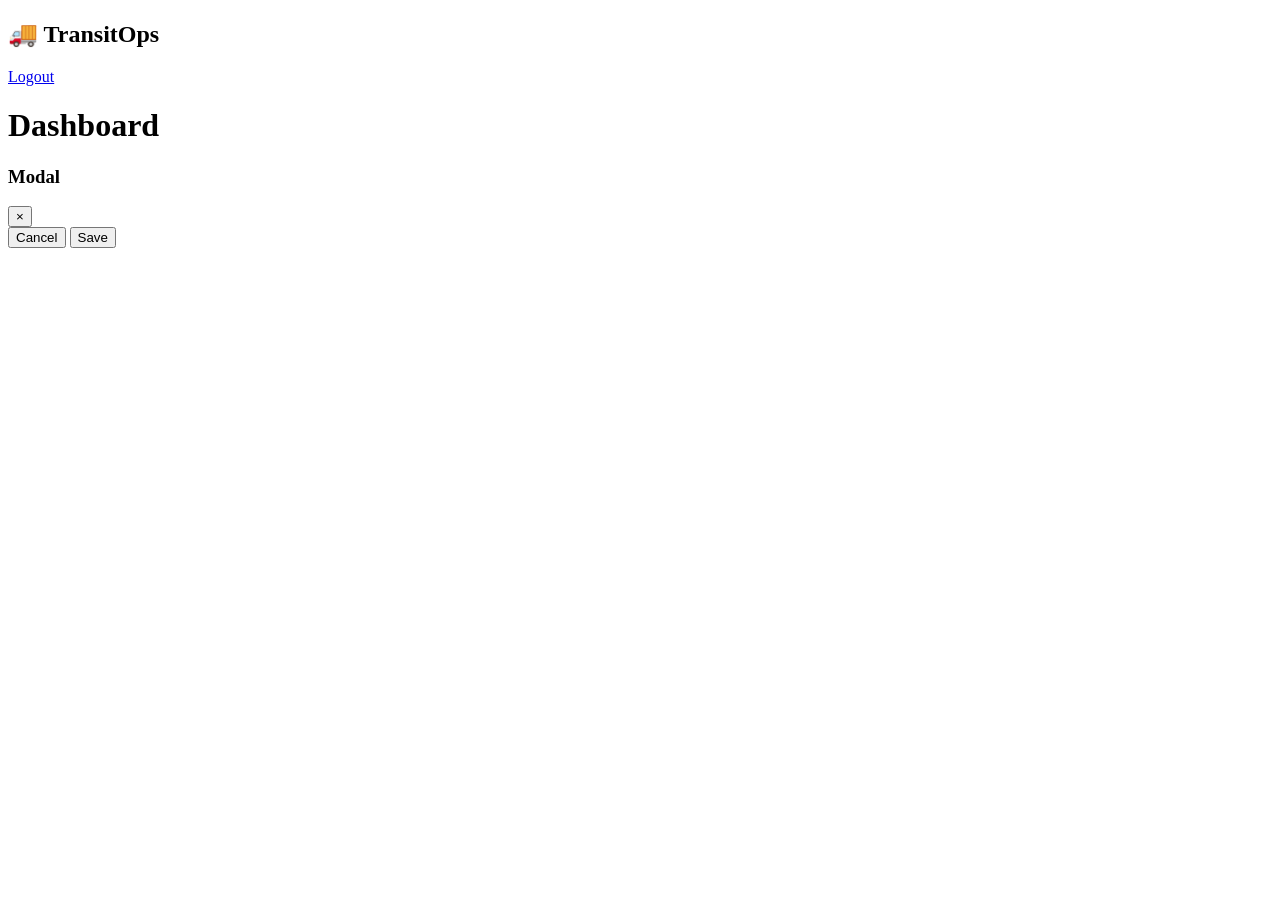
<file: src/main/resources/templates/index.html>
<!DOCTYPE html>
<html xmlns:th="http://www.thymeleaf.org">
<head>
    <meta charset="UTF-8">
    <meta name="viewport" content="width=device-width, initial-scale=1.0">
    <title>TransitOps</title>
    <link rel="stylesheet" th:href="@{/style.css}">
</head>
<body>

<!-- Sidebar -->
<div class="sidebar" id="sidebar">
    <div class="sidebar-header">
        <h2>🚚 TransitOps</h2>
    </div>
    <ul class="nav-menu" id="nav-menu">
        <!-- Populated dynamically by JS based on Role -->
    </ul>
    <div class="sidebar-footer">
        <div id="user-info" class="user-info"></div>
        <a href="/logout" class="btn-logout">Logout</a>
    </div>
</div>

<!-- Main Content -->
<div class="main-content">
    <div class="topbar">
        <h1 id="page-title">Dashboard</h1>
        <button class="btn btn-primary" id="topbar-action-btn" style="display:none;">+ Add New</button>
    </div>
    <div id="app-content">
        <!-- Pages load here -->
    </div>
</div>

<!-- Reusable Modal -->
<div class="modal-overlay" id="modal-overlay">
    <div class="modal">
        <div class="modal-header">
            <h3 id="modal-title">Modal</h3>
            <button class="close-btn" onclick="closeModal()">&times;</button>
        </div>
        <div class="modal-body" id="modal-body"></div>
        <div class="modal-footer">
            <button class="btn btn-secondary" onclick="closeModal()">Cancel</button>
            <button class="btn btn-primary" id="modal-save-btn">Save</button>
        </div>
    </div>
</div>

<script th:src="@{/script.js}"></script>
</body>
</html>
</file>
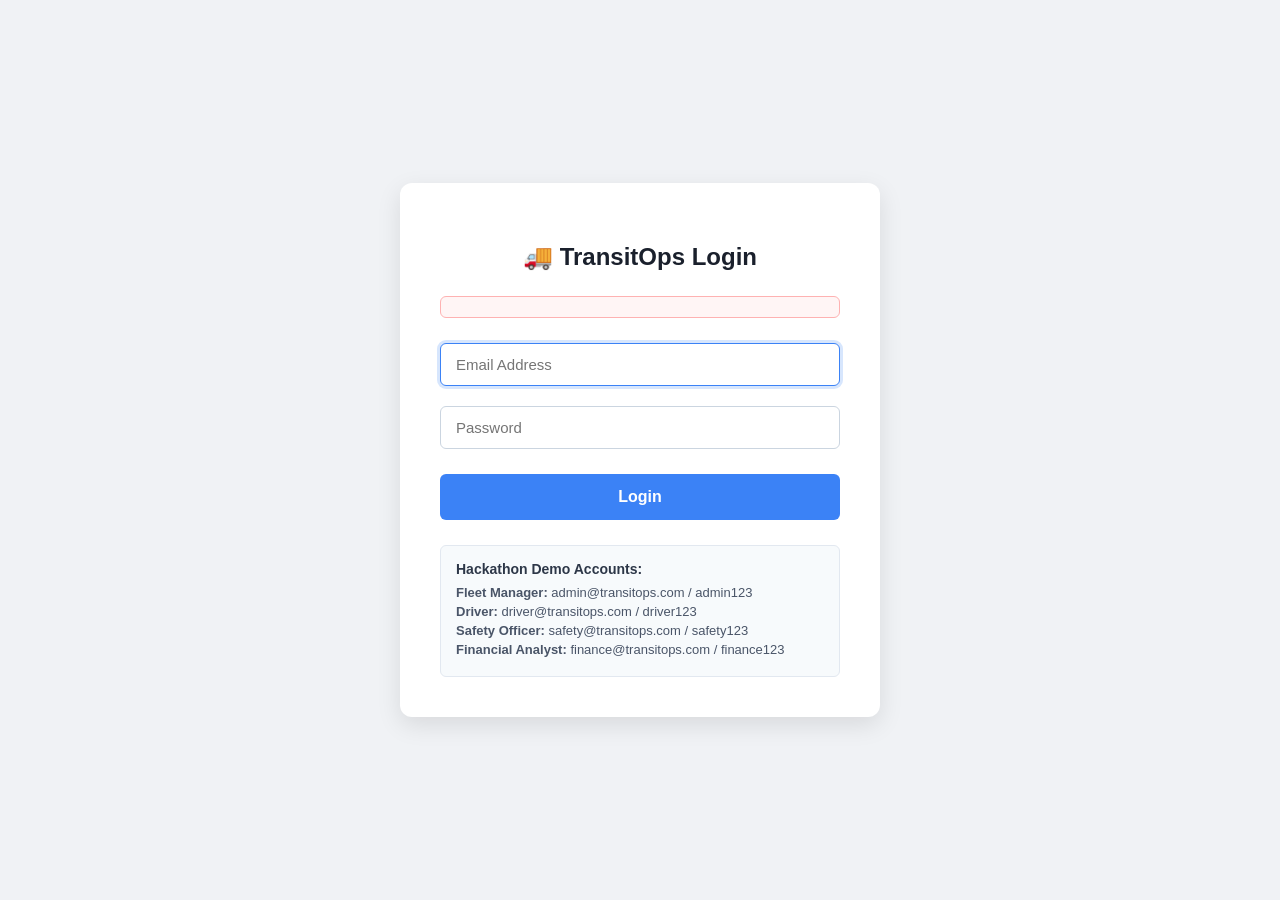
<file: src/main/resources/templates/login.html>
<!DOCTYPE html>
<html xmlns:th="http://www.thymeleaf.org">
<head>
    <meta charset="UTF-8">
    <meta name="viewport" content="width=device-width, initial-scale=1.0">
    <title>TransitOps Login</title>
    <style>
        body {
            font-family: 'Segoe UI', Tahoma, Geneva, Verdana, sans-serif;
            background-color: #f0f2f5;
            display: flex;
            justify-content: center;
            align-items: center;
            height: 100vh;
            margin: 0;
        }
        .login-container {
            background: #ffffff;
            padding: 40px;
            border-radius: 12px;
            box-shadow: 0 8px 24px rgba(0,0,0,0.1);
            width: 400px;
            text-align: center;
        }
        h2 {
            color: #1a202c;
            margin-bottom: 25px;
            font-size: 24px;
        }
        input[type="email"], input[type="password"] {
            width: 100%;
            padding: 12px 15px;
            margin: 10px 0;
            border: 1px solid #cbd5e0;
            border-radius: 6px;
            font-size: 15px;
            box-sizing: border-box;
        }
        input:focus {
            outline: none;
            border-color: #3b82f6;
            box-shadow: 0 0 0 3px rgba(59, 130, 246, 0.2);
        }
        button {
            width: 100%;
            padding: 14px;
            background-color: #3b82f6;
            color: white;
            border: none;
            border-radius: 6px;
            font-size: 16px;
            font-weight: bold;
            cursor: pointer;
            margin-top: 15px;
            transition: background 0.2s;
        }
        button:hover { background-color: #2563eb; }
        .error {
            color: #e53e3e;
            background: #fff5f5;
            padding: 10px;
            border-radius: 6px;
            margin-bottom: 15px;
            font-size: 14px;
            border: 1px solid #feb2b2;
        }
        .demo-box {
            margin-top: 25px;
            background: #f7fafc;
            padding: 15px;
            border-radius: 6px;
            text-align: left;
            font-size: 13px;
            color: #4a5568;
            border: 1px solid #e2e8f0;
        }
        .demo-box strong { color: #2d3748; display: block; margin-bottom: 8px; font-size: 14px; }
        .demo-box div { margin-bottom: 4px; }
    </style>
</head>
<body>

<div class="login-container">
    <h2>🚚 TransitOps Login</h2>

    <!-- Error Message Display -->
    <div class="error" th:if="${error}" th:text="${error}"></div>

    <form action="/login" method="post">
        <input type="email" name="email" placeholder="Email Address" required autofocus>
        <input type="password" name="password" placeholder="Password" required>
        <button type="submit">Login</button>
    </form>

    <div class="demo-box">
        <strong>Hackathon Demo Accounts:</strong>
        <div><b>Fleet Manager:</b> admin@transitops.com / admin123</div>
        <div><b>Driver:</b> driver@transitops.com / driver123</div>
        <div><b>Safety Officer:</b> safety@transitops.com / safety123</div>
        <div><b>Financial Analyst:</b> finance@transitops.com / finance123</div>
    </div>
</div>

</body>
</html>
</file>
